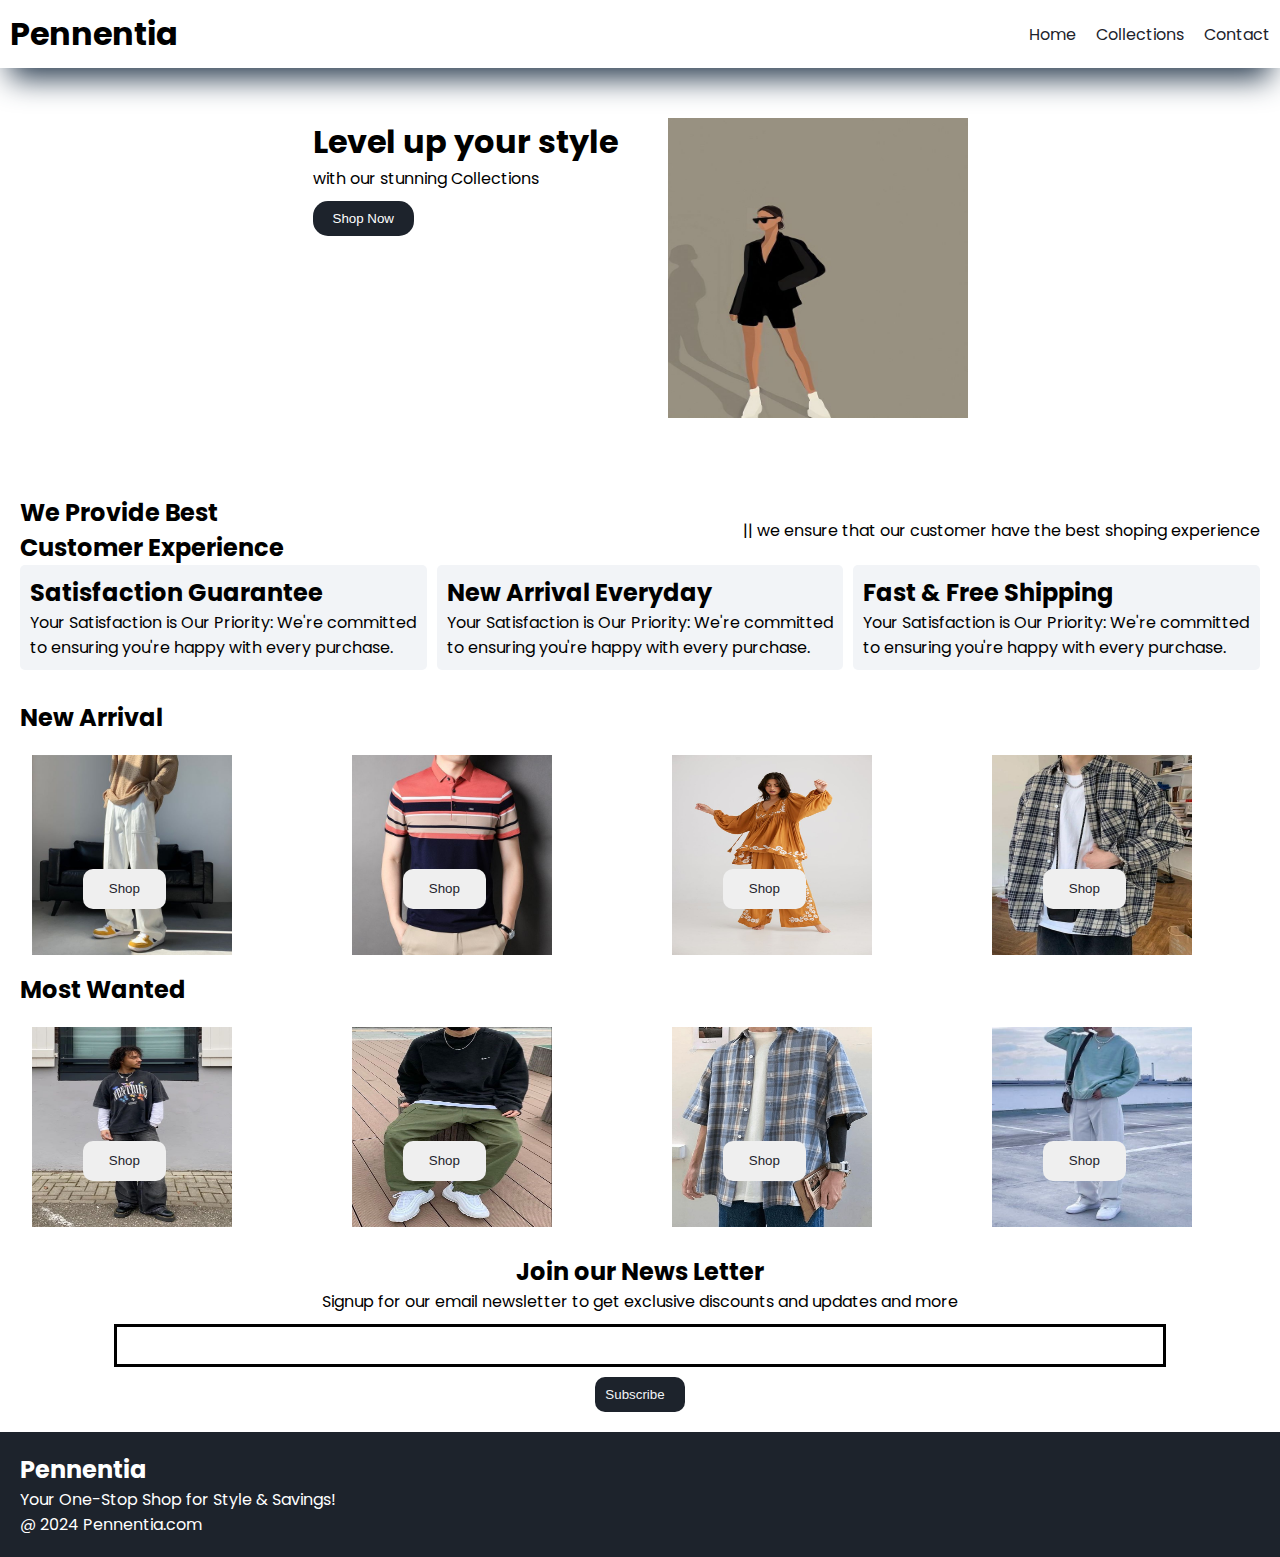
<file: index.html>
<!DOCTYPE html>
<html lang="en">

<head>
    <meta charset="UTF-8">
    <meta name="viewport" content="width=device-width, initial-scale=1.0">
    <title>Pennentia</title>
    <link rel="preconnect" href="https://fonts.googleapis.com">
    <link rel="preconnect" href="https://fonts.gstatic.com" crossorigin>
    <link href="https://fonts.googleapis.com/css2?family=Poppins&display=swap" rel="stylesheet">
    <link rel="stylesheet" href="https://cdnjs.cloudflare.com/ajax/libs/font-awesome/6.5.2/css/all.min.css"
        integrity="sha512-SnH5WK+bZxgPHs44uWIX+LLJAJ9/2PkPKZ5QiAj6Ta86w+fsb2TkcmfRyVX3pBnMFcV7oQPJkl9QevSCWr3W6A=="
        crossorigin="anonymous" referrerpolicy="no-referrer" />
    <link rel="stylesheet" href="style.css">
</head>

<body>
    <nav class="navbar">
        <h1>Pennentia</h1>
        <div class="navbar_links">
            <p class="navbar-link"><a href="index.html">Home</a></p>
            <p class="navbar-link"><a href="collection.html">Collections</a></p>
            <p class="navbar-link"><a href="contact.html">Contact</a></p>
        </div>
        <div class="menu" onclick="shownav()">
            <i class="fa-solid fa-bars"></i>
        </div>
    </nav>

    <div class="side-navbar">
        <p style="text-align: right;" onclick="closenav()"><i class="fa-solid fa-xmark"></i></p>
        <div class="sidenavbar-links">
            <p class="side-navbar-link"><a href="index.html">Home</a></p>
            <p class="side-navbar-link"><a href="collection.html">Collections</a></p>
            <p class="side-navbar-link"><a href="contact.html">Contact</a></p>
        </div>
    </div>
    <!--header-->
    <div class="header">
        <div>
            <h1>Level up your style</h1>
        <p>with our stunning Collections</p>
        <button class="header-btn">Shop Now</button>
        </div>

        <div>
            <img src="download (1).jfif.jpg" class="header-img" alt="" style="width: 300px; height: 300px;">
        </div>
    </div>

        <!--service-->
        <div class="service">
            <div class="service-container">
                <div class="service-container-1">
                    <div>
                        <h2>We Provide Best</h2>
                        <h2>Customer Experience</h2>
                    </div>
                    <p>|| we ensure that our customer have the best shoping
                         experience</p>
                </div>
            </div>

            <div class="service-container-2">
                <div>
                <i class="fa-regular fa-face-smile"></i>
                <h2>Satisfaction Guarantee</h2>
                <p>Your Satisfaction is Our Priority: We're committed to
                     ensuring you're happy with every purchase.</p>

            </div>
            <div >
                <i class="fa-solid fa-mug-hot"></i>
                <h2>New Arrival Everyday</h2>
                <p>Your Satisfaction is Our Priority: We're committed to
                     ensuring you're happy with every purchase.</p>

            </div>
            <div >
                <i class="fa-solid fa-truck-fast"></i>
                <h2>Fast & Free Shipping</h2>
                <p>Your Satisfaction is Our Priority: We're committed to
                     ensuring you're happy with every purchase.</p>

            </div>
        </div>
        </div>

<!--new arrival-->
        <div>
            <h2 style="padding-left: 20px; padding-bottom: 20px; padding-top: 10px;">New Arrival</h2>
            <div class="new-arrival">
    
                <div class="new-arrival-container">
                    <img style="width: 200px; height: 200px;"
                     src="Blue White Black Baggy Jeans Men Fashion Casual Wide Leg Jeans Men Streetwear Loose Hip Hop Strai___.jfif.jpg" alt="">
                    <button class="">Shop<i class="fa-solid fa-arrow-right"></i></button>
                </div>
                <div class="new-arrival-container">
                    <img style="width: 200px; height: 200px;"
                     src="Xituodai Top Grade 2022 New Brand Designer Polo Shirt Men Summer Short Sleeve Plain Korean Solid Color Casual Tops Fashions Clothes Men - Gray _ L.jpg" alt="">
                    <button class="">Shop<i class="fa-solid fa-arrow-right"></i></button>
                </div>
                <div class="new-arrival-container">
                    <img style="width: 200px; height: 200px;"
                     src="Ruby Pants - Butterscotch - L.jfif.jpg" alt="">
                    <button class="">Shop<i class="fa-solid fa-arrow-right.jpg"></i></button>
                </div>
                <div class="new-arrival-container">
                    <img style="width: 200px; height: 200px;"
                     src="Saferido Men's Long Sleeve Checkered Shirt - Gray _ L.jfif.jpg" alt="">
                    <button class="">Shop<i class="fa-solid fa-arrow-right"></i></button>
                </div>
            </div>
        </div>
        <!--most wanted-->
        <div>
            <h2 style="padding-left: 20px; padding-bottom: 20px; padding-top: 10px;">Most Wanted</h2>
            <div class="new-arrival">
    
                <div class="new-arrival-container">
                    <img style="width: 200px; height: 200px;"
                     src="Best & Aesthetic E Boy Outfits Ideas & Styling Tips _ Mens Outfit Ideas.jfif.jpg">
                    <button class="">Shop<i class="fa-solid fa-arrow-right"></i></button>
                </div>
                <div class="new-arrival-container">
                    <img style="width: 200px; height: 200px;"
                     src="dbfe9282-7561-4c4e-b11b-4e1981eaf231.jfif.jpg" alt="">
                    <button class="">Shop<i class="fa-solid fa-arrow-right"></i></button>
                </div>
                <div class="new-arrival-container">
                    <img style="width: 200px; height: 200px;"
                     src="Men's Checkered Print Button Down Shirt - Blue _ L - AnotherChill.jfif.jpg" alt="">
                    <button class="">Shop<i class="fa-solid fa-arrow-right"></i></button>
                </div>
                <div class="new-arrival-container">
                    <img style="width: 200px; height: 200px;"
                     src="ot.jfif.jpg">
                    <button class="">Shop<i class="fa-solid fa-arrow-right"></i></button>
                </div>
            </div>
        </div>

<!--news-->

<div class="news">
    <h2>Join our News Letter</h2>
    <p>Signup for our email newsletter to get exclusive discounts and updates and more</p>
    <div>
        <input type="text" class="search">
    </div>
    <div>
        <button>
            Subscribe<i class="fa-solid fa-arrow-right" style="padding-left: 10px;"></i>
        </button>
    </div>
</div>
<!--footer-->

<div class="footer">
    <div class="footer-container">
        <h2 class="headingtext">Pennentia</h2>
        <p>Your One-Stop Shop for Style & Savings!</p>
        <div class="footericons">
            <i class="fa-brands fa-instagram"></i>
            <i class="fa-brands fa-facebook"></i>
            <i class="fa-brands fa-x-twitter"></i>
        </div>
        <div class="end">@ 2024 Pennentia.com</div>
    </div>
</div>
    <script src="script.js"></script>
</body>

</html>
</file>
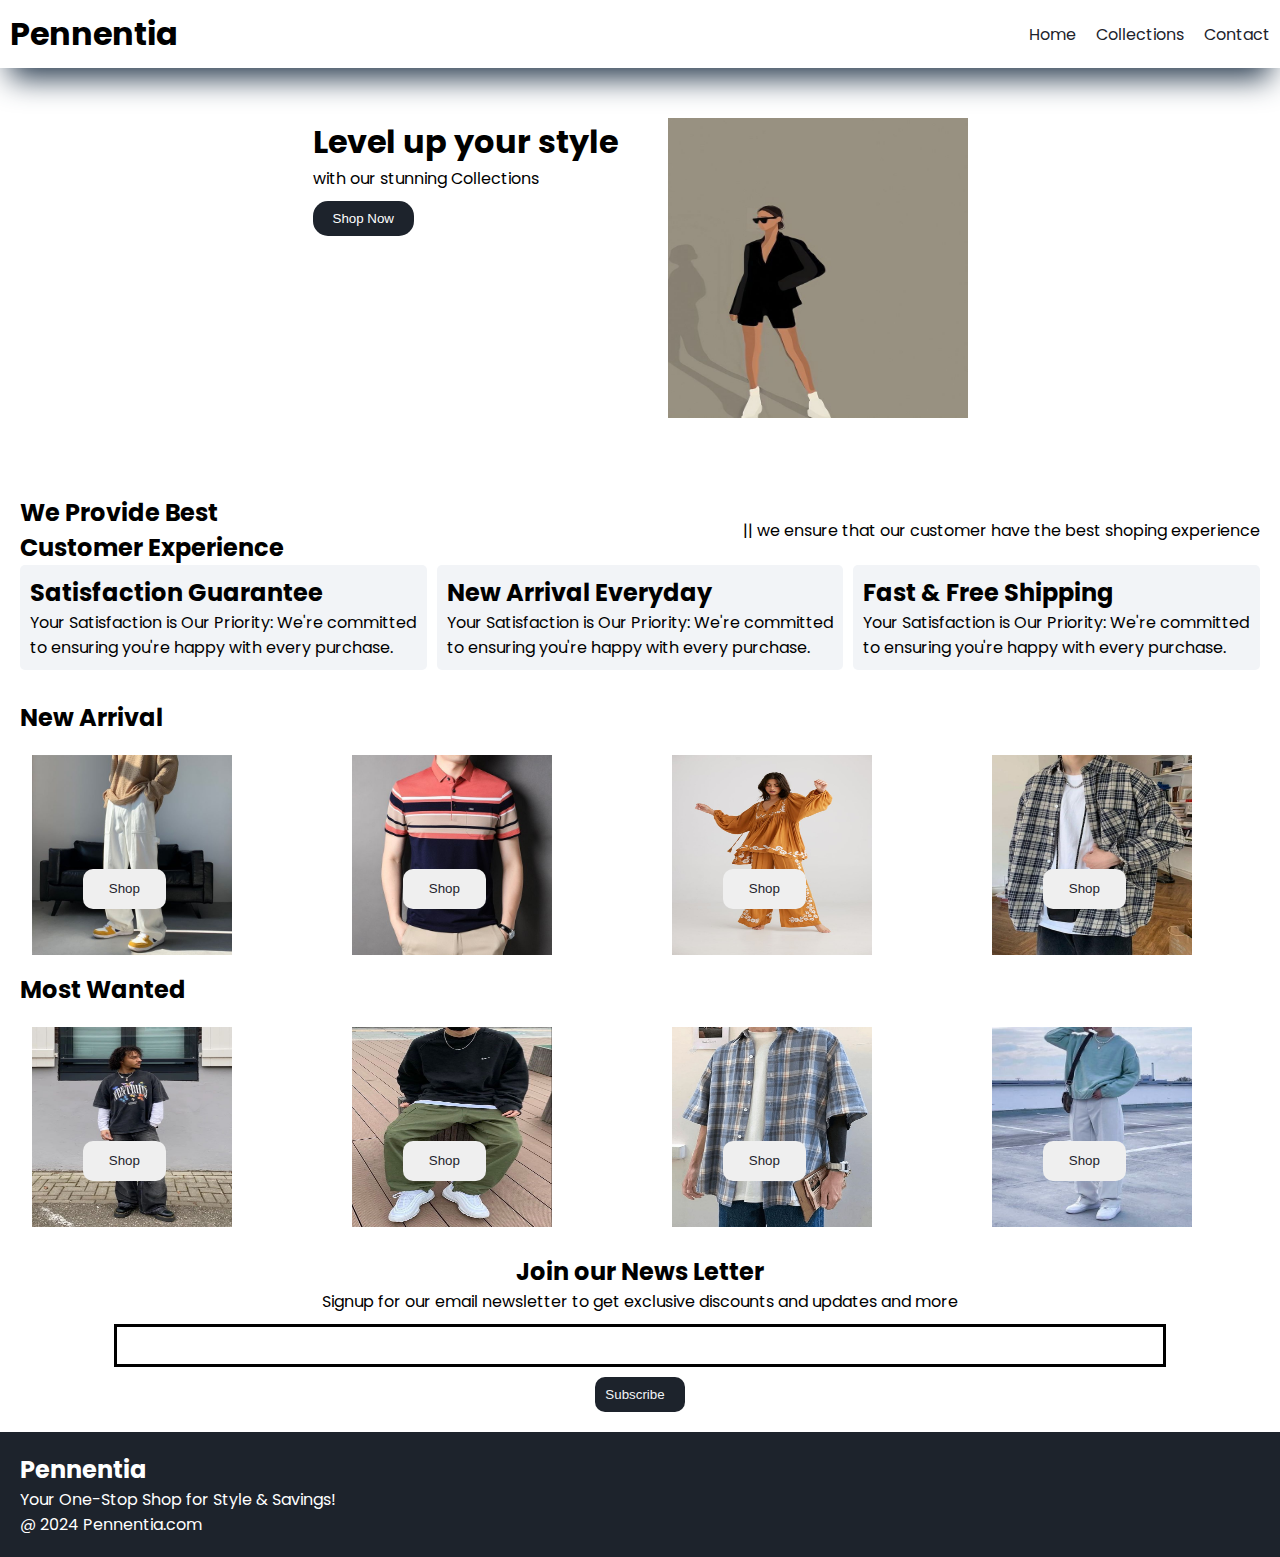
<file: pennentia/index.html>
<!DOCTYPE html>
<html lang="en">

<head>
    <meta charset="UTF-8">
    <meta name="viewport" content="width=device-width, initial-scale=1.0">
    <title>Pennentia</title>
    <link rel="preconnect" href="https://fonts.googleapis.com">
    <link rel="preconnect" href="https://fonts.gstatic.com" crossorigin>
    <link href="https://fonts.googleapis.com/css2?family=Poppins&display=swap" rel="stylesheet">
    <link rel="stylesheet" href="https://cdnjs.cloudflare.com/ajax/libs/font-awesome/6.5.2/css/all.min.css"
        integrity="sha512-SnH5WK+bZxgPHs44uWIX+LLJAJ9/2PkPKZ5QiAj6Ta86w+fsb2TkcmfRyVX3pBnMFcV7oQPJkl9QevSCWr3W6A=="
        crossorigin="anonymous" referrerpolicy="no-referrer" />
    <link rel="stylesheet" href="style.css">
</head>

<body>
    <nav class="navbar">
        <h1>Pennentia</h1>
        <div class="navbar_links">
            <p class="navbar-link"><a href="index.html">Home</a></p>
            <p class="navbar-link"><a href="collection.html">Collections</a></p>
            <p class="navbar-link"><a href="contact.html">Contact</a></p>
        </div>
        <div class="menu" onclick="shownav()">
            <i class="fa-solid fa-bars"></i>
        </div>
    </nav>

    <div class="side-navbar">
        <p style="text-align: right;" onclick="closenav()"><i class="fa-solid fa-xmark"></i></p>
        <div class="sidenavbar-links">
            <p class="side-navbar-link"><a href="index.html">Home</a></p>
            <p class="side-navbar-link"><a href="collection.html">Collections</a></p>
            <p class="side-navbar-link"><a href="contact.html">Contact</a></p>
        </div>
    </div>
    <!--header-->
    <div class="header">
        <div>
            <h1>Level up your style</h1>
        <p>with our stunning Collections</p>
        <button class="header-btn">Shop Now</button>
        </div>

        <div>
            <img src="download (1).jfif.jpg" class="header-img" alt="" style="width: 300px; height: 300px;">
        </div>
    </div>

        <!--service-->
        <div class="service">
            <div class="service-container">
                <div class="service-container-1">
                    <div>
                        <h2>We Provide Best</h2>
                        <h2>Customer Experience</h2>
                    </div>
                    <p>|| we ensure that our customer have the best shoping
                         experience</p>
                </div>
            </div>

            <div class="service-container-2">
                <div>
                <i class="fa-regular fa-face-smile"></i>
                <h2>Satisfaction Guarantee</h2>
                <p>Your Satisfaction is Our Priority: We're committed to
                     ensuring you're happy with every purchase.</p>

            </div>
            <div >
                <i class="fa-solid fa-mug-hot"></i>
                <h2>New Arrival Everyday</h2>
                <p>Your Satisfaction is Our Priority: We're committed to
                     ensuring you're happy with every purchase.</p>

            </div>
            <div >
                <i class="fa-solid fa-truck-fast"></i>
                <h2>Fast & Free Shipping</h2>
                <p>Your Satisfaction is Our Priority: We're committed to
                     ensuring you're happy with every purchase.</p>

            </div>
        </div>
        </div>

<!--new arrival-->
        <div>
            <h2 style="padding-left: 20px; padding-bottom: 20px; padding-top: 10px;">New Arrival</h2>
            <div class="new-arrival">
    
                <div class="new-arrival-container">
                    <img style="width: 200px; height: 200px;"
                     src="Blue White Black Baggy Jeans Men Fashion Casual Wide Leg Jeans Men Streetwear Loose Hip Hop Strai___.jfif.jpg" alt="">
                    <button class="">Shop<i class="fa-solid fa-arrow-right"></i></button>
                </div>
                <div class="new-arrival-container">
                    <img style="width: 200px; height: 200px;"
                     src="Xituodai Top Grade 2022 New Brand Designer Polo Shirt Men Summer Short Sleeve Plain Korean Solid Color Casual Tops Fashions Clothes Men - Gray _ L.jpg" alt="">
                    <button class="">Shop<i class="fa-solid fa-arrow-right"></i></button>
                </div>
                <div class="new-arrival-container">
                    <img style="width: 200px; height: 200px;"
                     src="Ruby Pants - Butterscotch - L.jfif.jpg" alt="">
                    <button class="">Shop<i class="fa-solid fa-arrow-right.jpg"></i></button>
                </div>
                <div class="new-arrival-container">
                    <img style="width: 200px; height: 200px;"
                     src="Saferido Men's Long Sleeve Checkered Shirt - Gray _ L.jfif.jpg" alt="">
                    <button class="">Shop<i class="fa-solid fa-arrow-right"></i></button>
                </div>
            </div>
        </div>
        <!--most wanted-->
        <div>
            <h2 style="padding-left: 20px; padding-bottom: 20px; padding-top: 10px;">Most Wanted</h2>
            <div class="new-arrival">
    
                <div class="new-arrival-container">
                    <img style="width: 200px; height: 200px;"
                     src="Best & Aesthetic E Boy Outfits Ideas & Styling Tips _ Mens Outfit Ideas.jfif.jpg">
                    <button class="">Shop<i class="fa-solid fa-arrow-right"></i></button>
                </div>
                <div class="new-arrival-container">
                    <img style="width: 200px; height: 200px;"
                     src="dbfe9282-7561-4c4e-b11b-4e1981eaf231.jfif.jpg" alt="">
                    <button class="">Shop<i class="fa-solid fa-arrow-right"></i></button>
                </div>
                <div class="new-arrival-container">
                    <img style="width: 200px; height: 200px;"
                     src="Men's Checkered Print Button Down Shirt - Blue _ L - AnotherChill.jfif.jpg" alt="">
                    <button class="">Shop<i class="fa-solid fa-arrow-right"></i></button>
                </div>
                <div class="new-arrival-container">
                    <img style="width: 200px; height: 200px;"
                     src="ot.jfif.jpg">
                    <button class="">Shop<i class="fa-solid fa-arrow-right"></i></button>
                </div>
            </div>
        </div>

<!--news-->

<div class="news">
    <h2>Join our News Letter</h2>
    <p>Signup for our email newsletter to get exclusive discounts and updates and more</p>
    <div>
        <input type="text" class="search">
    </div>
    <div>
        <button>
            Subscribe<i class="fa-solid fa-arrow-right" style="padding-left: 10px;"></i>
        </button>
    </div>
</div>
<!--footer-->

<div class="footer">
    <div class="footer-container">
        <h2 class="headingtext">Pennentia</h2>
        <p>Your One-Stop Shop for Style & Savings!</p>
        <div class="footericons">
            <i class="fa-brands fa-instagram"></i>
            <i class="fa-brands fa-facebook"></i>
            <i class="fa-brands fa-x-twitter"></i>
        </div>
        <div class="end">@ 2024 Pennentia.com</div>
    </div>
</div>
    <script src="script.js"></script>
</body>

</html>
</file>
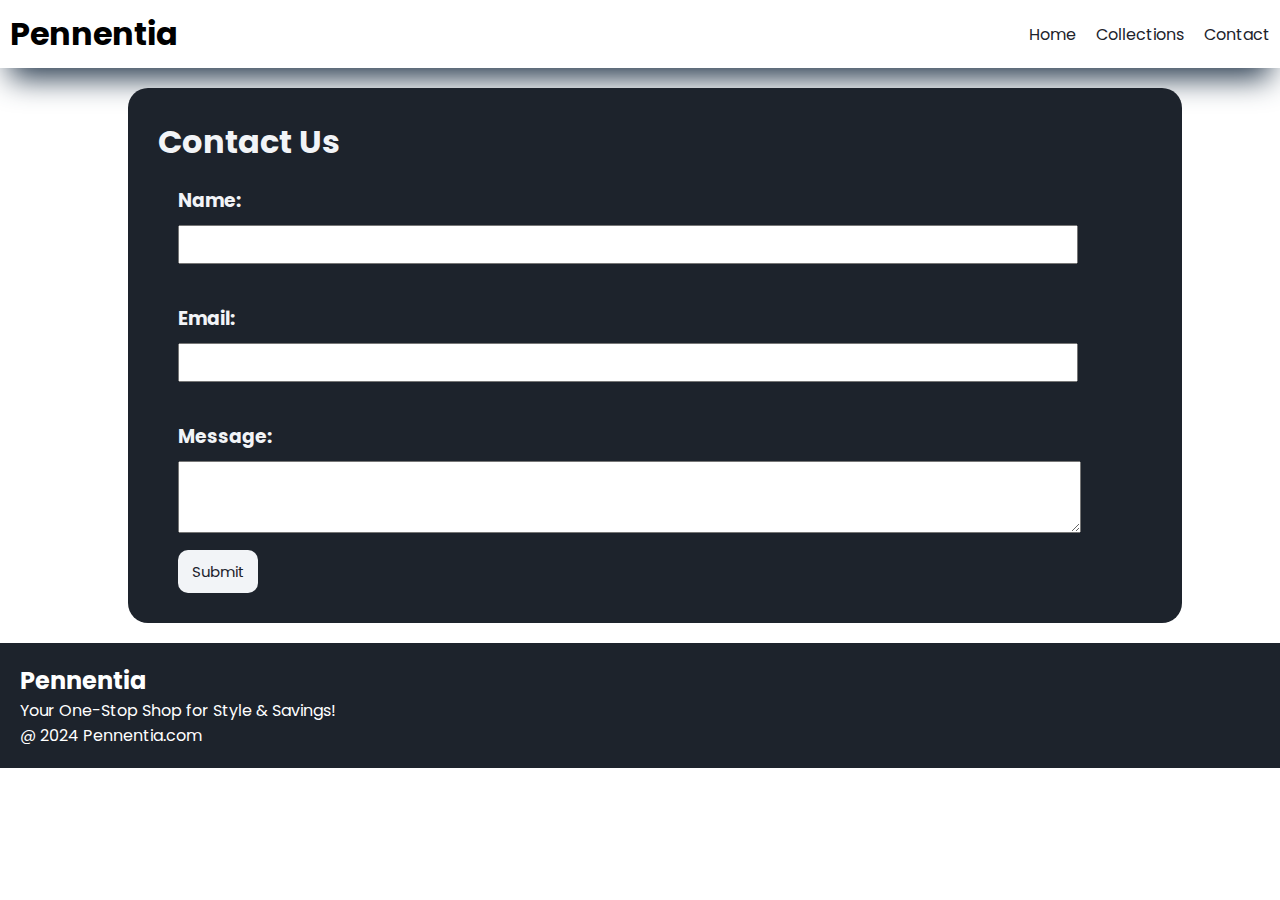
<file: contact.html>
<!DOCTYPE html>
<html lang="en">

<head>
    <meta charset="UTF-8">
    <meta name="viewport" content="width=device-width, initial-scale=1.0">
    <title>Pennentia</title>
    <link rel="preconnect" href="https://fonts.googleapis.com">
    <link rel="preconnect" href="https://fonts.gstatic.com" crossorigin>
    <link href="https://fonts.googleapis.com/css2?family=Poppins&display=swap" rel="stylesheet">
    <link rel="stylesheet" href="https://cdnjs.cloudflare.com/ajax/libs/font-awesome/6.5.2/css/all.min.css"
        integrity="sha512-SnH5WK+bZxgPHs44uWIX+LLJAJ9/2PkPKZ5QiAj6Ta86w+fsb2TkcmfRyVX3pBnMFcV7oQPJkl9QevSCWr3W6A=="
        crossorigin="anonymous" referrerpolicy="no-referrer" />
    <link rel="stylesheet" href="style.css">
</head>
<body>
    <nav class="navbar">
        <h1>Pennentia</h1>
        <div class="navbar_links">
            <p class="navbar-link"><a href="index.html">Home</a></p>
            <p class="navbar-link"><a href="collection.html">Collections</a></p>
            <p class="navbar-link"><a href="contact.html">Contact</a></p>
        </div>
        <div class="menu" onclick="shownav()">
            <i class="fa-solid fa-bars"></i>
        </div>
    </nav>

    <div class="side-navbar">
        <p style="text-align: right;" onclick="closenav()"><i class="fa-solid fa-xmark"></i></p>
        <div class="sidenavbar-links">
            <p class="side-navbar-link"><a href="index.html">Home</a></p>
            <p class="side-navbar-link"><a href="collection.html">Collections</a></p>
            <p class="side-navbar-link"><a href="contact.html">Contact</a></p>
        </div>
    </div>
<!--contact-->

<div class="contact-container">

    <div class="contact-box">
        <h1>Contact Us</h1>
        <div class="name">
            <h3>Name:</h3>
            <input type="text" name="" id="">
        </div>
        <div class="email">
            <h3>Email:</h3>
            <input type="email" name="" id="">
        </div>
        <div class="text">
            <h3>Message:</h3>
            <textarea name="message" id=""></textarea><br>
            <button>Submit</button>
        </div>
        
    </div>
</div>

<!--footer-->
<div class="footer">
    <div class="footer-container">
        <h2 class="headingtext">Pennentia</h2>
        <p>Your One-Stop Shop for Style & Savings!</p>
        <div class="footericons">
            <i class="fa-brands fa-instagram"></i>
            <i class="fa-brands fa-facebook"></i>
            <i class="fa-brands fa-x-twitter"></i>
        </div>
        <div class="end">@ 2024 Pennentia.com</div>
    </div>
</div>
<script src="script.js"></script>
</body>
</html>
</file>
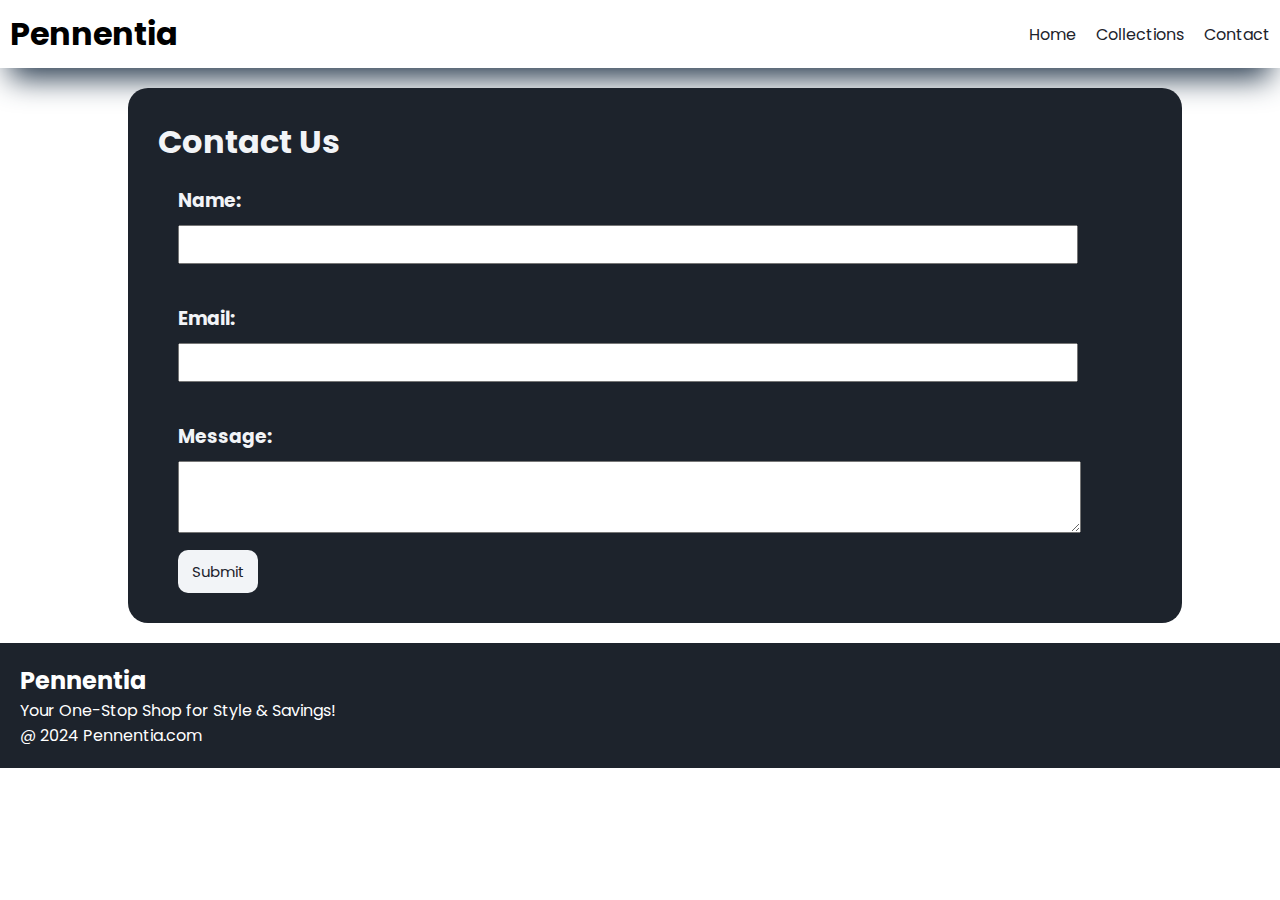
<file: pennentia/contact.html>
<!DOCTYPE html>
<html lang="en">

<head>
    <meta charset="UTF-8">
    <meta name="viewport" content="width=device-width, initial-scale=1.0">
    <title>Pennentia</title>
    <link rel="preconnect" href="https://fonts.googleapis.com">
    <link rel="preconnect" href="https://fonts.gstatic.com" crossorigin>
    <link href="https://fonts.googleapis.com/css2?family=Poppins&display=swap" rel="stylesheet">
    <link rel="stylesheet" href="https://cdnjs.cloudflare.com/ajax/libs/font-awesome/6.5.2/css/all.min.css"
        integrity="sha512-SnH5WK+bZxgPHs44uWIX+LLJAJ9/2PkPKZ5QiAj6Ta86w+fsb2TkcmfRyVX3pBnMFcV7oQPJkl9QevSCWr3W6A=="
        crossorigin="anonymous" referrerpolicy="no-referrer" />
    <link rel="stylesheet" href="style.css">
</head>
<body>
    <nav class="navbar">
        <h1>Pennentia</h1>
        <div class="navbar_links">
            <p class="navbar-link"><a href="index.html">Home</a></p>
            <p class="navbar-link"><a href="collection.html">Collections</a></p>
            <p class="navbar-link"><a href="contact.html">Contact</a></p>
        </div>
        <div class="menu" onclick="shownav()">
            <i class="fa-solid fa-bars"></i>
        </div>
    </nav>

    <div class="side-navbar">
        <p style="text-align: right;" onclick="closenav()"><i class="fa-solid fa-xmark"></i></p>
        <div class="sidenavbar-links">
            <p class="side-navbar-link"><a href="index.html">Home</a></p>
            <p class="side-navbar-link"><a href="collection.html">Collections</a></p>
            <p class="side-navbar-link"><a href="contact.html">Contact</a></p>
        </div>
    </div>
<!--contact-->

<div class="contact-container">

    <div class="contact-box">
        <h1>Contact Us</h1>
        <div class="name">
            <h3>Name:</h3>
            <input type="text" name="" id="">
        </div>
        <div class="email">
            <h3>Email:</h3>
            <input type="email" name="" id="">
        </div>
        <div class="text">
            <h3>Message:</h3>
            <textarea name="message" id=""></textarea><br>
            <button>Submit</button>
        </div>
        
    </div>
</div>

<!--footer-->
<div class="footer">
    <div class="footer-container">
        <h2 class="headingtext">Pennentia</h2>
        <p>Your One-Stop Shop for Style & Savings!</p>
        <div class="footericons">
            <i class="fa-brands fa-instagram"></i>
            <i class="fa-brands fa-facebook"></i>
            <i class="fa-brands fa-x-twitter"></i>
        </div>
        <div class="end">@ 2024 Pennentia.com</div>
    </div>
</div>
<script src="script.js"></script>
</body>
</html>
</file>
<file: style.css>
*{
    margin: 0;
    padding: 0;  
}
body{
    font-family: "Poppins", sans-serif;
}
i:hover{
    cursor: pointer;
}
.navbar{
    display: flex;
    justify-content: space-between;
    align-items: center;
    padding: 10px;
    box-shadow: rgb(38, 57, 77) 0px 20px 30px -10px;
}
.navbar_links{
    display: flex;
    column-gap: 20px
}
.navbar_links a{
    text-decoration: none;
    color: #1D232c;
}
.navbar_links a:hover{
    text-decoration: underline;

}
.menu{
    display: none;
}
.side-navbar{
    background-color: #1D232c;
    width: 50%;
    height: 100%;
    position: fixed;
    top: 0;
    left: -100%;
    padding: 20px;
    color: white;
    transition: 1s;
    z-index: 1;
    
}
.side-navbar-link{
    
    margin-bottom: 30px;
    
}
.sidenavbar-links a{
    text-decoration: none;
    color: white;
}
.sidenavbar-links a:hover{
    text-decoration: underline;
    cursor: pointer;
}
@media screen and (max-width:400px) {
    .new-arrival button{
        left: 40%;
        margin-left: 20px;
    }
   
  
}
@media screen and (max-width:700px) {
    .menu{
        display: block;
    }
    .navbar_links{
        display: none;
    }
    .header-img{
        display: none;
    }
    .contact-container{
       margin-right: 5%;
    }
    
}
@media screen and (max-width:700px) {
    .service-container{
        display: none;
    
    }
    .service-container-2{
        flex-direction: column;
    }
   
}



.header{
    display: flex;
    justify-content: center;
    gap: 50px;
    padding: 50px;
}
.header-btn{
    padding: 10px 20px 10px 20px;
    margin-top: 10px;
    background-color: #1D232c;
    border: none;
    color: white;
    border-radius: 15px;
    cursor: pointer;
}
.service{
    padding: 20px;
}
.service-container-1{
    display: flex;
    justify-content: space-between;
    align-items: center;
}
.service-container-2{
    display: flex;
    justify-content: space-between;
    gap: 10px;
    align-items: center;
}
.service-container-2 div{
    background-color: #f2f4f7;
    border-radius: 5px;
    padding: 10px;
}
.new-arrival{
    display: flex;
    justify-content: space-around;
    flex-wrap:wrap;
}
.new-arrival-container{
    position: relative;
    flex-basis: 20%;
}
.new-arrival button{
    padding: 5% 10% 5% 10%;
    position: absolute;
    top: 50%;
    left: 20%;
    margin-top: 10px;
    color: #1D232c;
    border-radius: 10px;
    border: none;
}
.news{
    display: flex;
    flex-direction: column;
    align-items: center;
    margin-top: 20px;
    text-align: center;
}
.news input{
    padding: 11px;
    width: 80vw;
    margin-top: 10px;
    border: solid black;
}
.news button{
    margin-top: 10px;
    color: #f2f4f7;
    background-color: #1D232c;
    padding: 10px;
    border-radius: 10px;
    border: none;
}
.footer{
    margin-top: 20px;
    padding: 20px;
    background-color: #1D232c;
    color: white;
}

.product-box img{
    width: 200px;
    height: 200px;
}
.product-section{
    margin-top: 20px;
}
.product-search{
    width: 80%;
    border: solid black 2px;
    border-radius: 20px;
    display: flex;
    justify-content: space-between;
    align-items: center;
    padding: 10px;
    margin: auto;
}
.product-search input{
    border: none;
    background-color: transparent;
    width: 100%;
}
.product-search input:focus{
    outline: none;
}
.products{
    display: flex;
    flex-wrap: wrap;
    text-align: center;
    margin-top: 30px;
    justify-content: space-around;
}
.product-box{
    flex-basis: 20%;
    margin: 15px;
}

.contact-box{
    width: 80%;
    
    background-color: #1D232c;
    justify-content: center;
    margin-top: 20px;
    margin-bottom: 20px;
    margin-left: 10%;
    padding-left: 30px;
    padding-top: 30px;
    color: #f2f4f7;
    border-radius: 20px;
    display: block;
    margin-right: 20px;
}
.contact-box div{
    padding: 20px;
}
.contact-box input{
    width: 90%;
    height: 35px;
    margin-top: 10px;
    padding-left: 10px;
}
.contact-box textarea{
    width: 90%;
    height: 60px;
    margin-top: 10px;
    padding-left: 15px;
    padding-top: 10px;
}
.contact-box input:focus{
    outline: none;
}
.contact-box textarea:focus{
    outline: none;
}
.contact-box button{
    padding: 10px;
    border: none;
    border-radius: 10px;
    background-color: #f2f4f7;
    color: #1D232c;
    width: 80px;
    font-size: 15px;
    font-family: "Poppins", sans-serif;
    margin: 10px 0 10px 0;
    
}
.contact-box button:hover{
    background-color: blue;
    color: #f2f4f7;
    cursor: pointer;
}
</file>
<file: pennentia/style.css>
*{
    margin: 0;
    padding: 0;  
}
body{
    font-family: "Poppins", sans-serif;
}
i:hover{
    cursor: pointer;
}
.navbar{
    display: flex;
    justify-content: space-between;
    align-items: center;
    padding: 10px;
    box-shadow: rgb(38, 57, 77) 0px 20px 30px -10px;
}
.navbar_links{
    display: flex;
    column-gap: 20px
}
.navbar_links a{
    text-decoration: none;
    color: #1D232c;
}
.navbar_links a:hover{
    text-decoration: underline;

}
.menu{
    display: none;
}
.side-navbar{
    background-color: #1D232c;
    width: 50%;
    height: 100%;
    position: fixed;
    top: 0;
    left: -100%;
    padding: 20px;
    color: white;
    transition: 1s;
    z-index: 1;
    
}
.side-navbar-link{
    
    margin-bottom: 30px;
    
}
.sidenavbar-links a{
    text-decoration: none;
    color: white;
}
.sidenavbar-links a:hover{
    text-decoration: underline;
    cursor: pointer;
}
@media screen and (max-width:400px) {
    .new-arrival button{
        left: 40%;
        margin-left: 20px;
    }
   
  
}
@media screen and (max-width:700px) {
    .menu{
        display: block;
    }
    .navbar_links{
        display: none;
    }
    .header-img{
        display: none;
    }
    .contact-container{
       margin-right: 5%;
    }
    
}
@media screen and (max-width:700px) {
    .service-container{
        display: none;
    
    }
    .service-container-2{
        flex-direction: column;
    }
   
}



.header{
    display: flex;
    justify-content: center;
    gap: 50px;
    padding: 50px;
}
.header-btn{
    padding: 10px 20px 10px 20px;
    margin-top: 10px;
    background-color: #1D232c;
    border: none;
    color: white;
    border-radius: 15px;
    cursor: pointer;
}
.service{
    padding: 20px;
}
.service-container-1{
    display: flex;
    justify-content: space-between;
    align-items: center;
}
.service-container-2{
    display: flex;
    justify-content: space-between;
    gap: 10px;
    align-items: center;
}
.service-container-2 div{
    background-color: #f2f4f7;
    border-radius: 5px;
    padding: 10px;
}
.new-arrival{
    display: flex;
    justify-content: space-around;
    flex-wrap:wrap;
}
.new-arrival-container{
    position: relative;
    flex-basis: 20%;
}
.new-arrival button{
    padding: 5% 10% 5% 10%;
    position: absolute;
    top: 50%;
    left: 20%;
    margin-top: 10px;
    color: #1D232c;
    border-radius: 10px;
    border: none;
}
.news{
    display: flex;
    flex-direction: column;
    align-items: center;
    margin-top: 20px;
    text-align: center;
}
.news input{
    padding: 11px;
    width: 80vw;
    margin-top: 10px;
    border: solid black;
}
.news button{
    margin-top: 10px;
    color: #f2f4f7;
    background-color: #1D232c;
    padding: 10px;
    border-radius: 10px;
    border: none;
}
.footer{
    margin-top: 20px;
    padding: 20px;
    background-color: #1D232c;
    color: white;
}

.product-box img{
    width: 200px;
    height: 200px;
}
.product-section{
    margin-top: 20px;
}
.product-search{
    width: 80%;
    border: solid black 2px;
    border-radius: 20px;
    display: flex;
    justify-content: space-between;
    align-items: center;
    padding: 10px;
    margin: auto;
}
.product-search input{
    border: none;
    background-color: transparent;
    width: 100%;
}
.product-search input:focus{
    outline: none;
}
.products{
    display: flex;
    flex-wrap: wrap;
    text-align: center;
    margin-top: 30px;
    justify-content: space-around;
}
.product-box{
    flex-basis: 20%;
    margin: 15px;
}

.contact-box{
    width: 80%;
    
    background-color: #1D232c;
    justify-content: center;
    margin-top: 20px;
    margin-bottom: 20px;
    margin-left: 10%;
    padding-left: 30px;
    padding-top: 30px;
    color: #f2f4f7;
    border-radius: 20px;
    display: block;
    margin-right: 20px;
}
.contact-box div{
    padding: 20px;
}
.contact-box input{
    width: 90%;
    height: 35px;
    margin-top: 10px;
    padding-left: 10px;
}
.contact-box textarea{
    width: 90%;
    height: 60px;
    margin-top: 10px;
    padding-left: 15px;
    padding-top: 10px;
}
.contact-box input:focus{
    outline: none;
}
.contact-box textarea:focus{
    outline: none;
}
.contact-box button{
    padding: 10px;
    border: none;
    border-radius: 10px;
    background-color: #f2f4f7;
    color: #1D232c;
    width: 80px;
    font-size: 15px;
    font-family: "Poppins", sans-serif;
    margin: 10px 0 10px 0;
    
}
.contact-box button:hover{
    background-color: blue;
    color: #f2f4f7;
    cursor: pointer;
}
</file>
